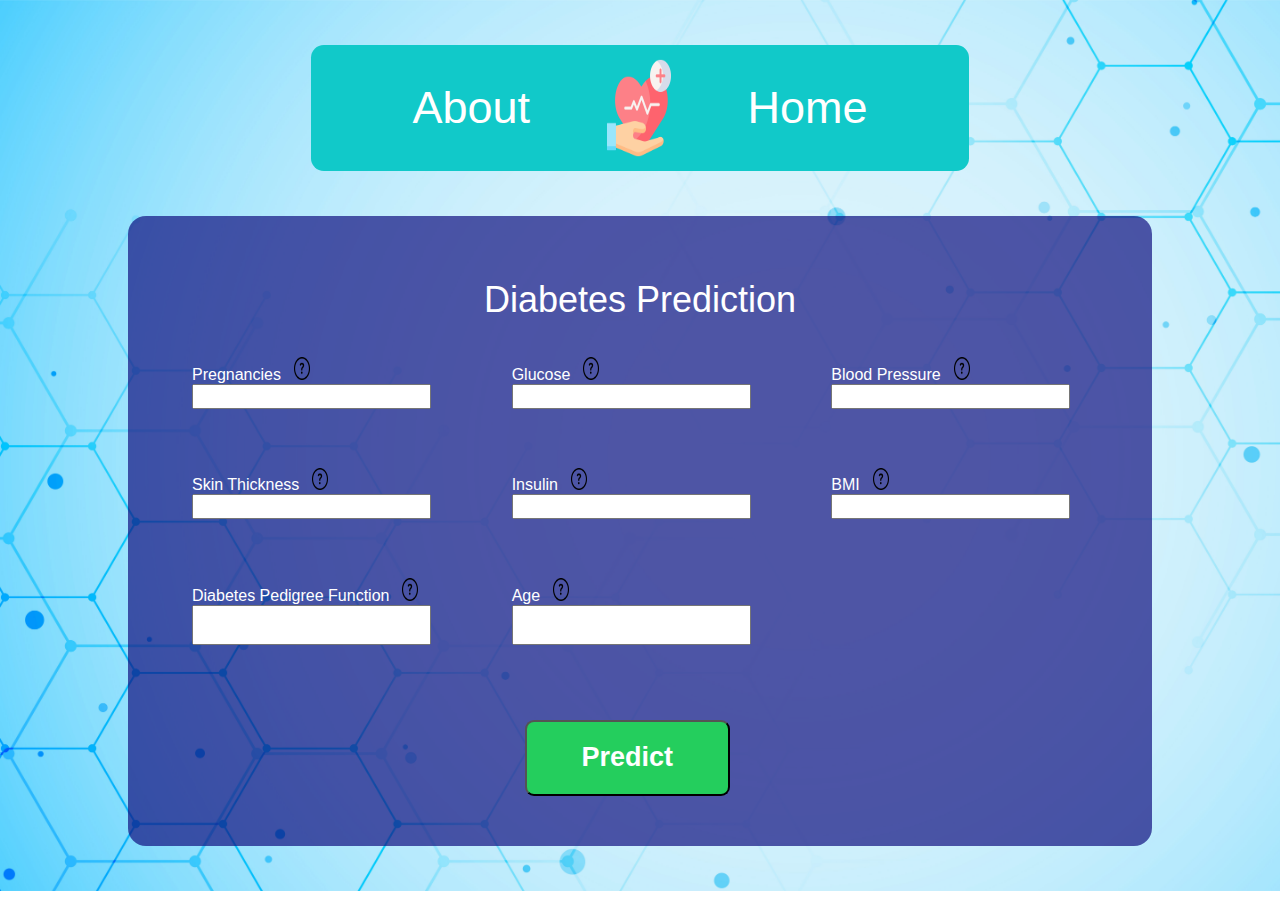
<file: predict diabetes/index.html>
<!DOCTYPE html>
<html lang="en">
  <head>
    <meta charset="UTF-8" />
    <meta name="viewport" content="width=device-width, initial-scale=1.0" />
    <title>Diabetes Prediction</title>
    <link rel="stylesheet" href="form.css" />
  </head>
  <body>
    <nav>
      <a href="about.html">About</a>
      <img src="img/healthcare.png" alt="logo" id="mainLogo" />
      <a href="home.html">Home</a>
    </nav>
    <div id="content">
      <p id="header" class="text">Diabetes Prediction</p>
      <form id="diabetes-form">
        <div id="form">
          <div class="perForm">
            <span
              ><label for="pregnancies" class="text label">Pregnancies</label
              ><img
                class="help"
                src="img/question.png"
                title="The number of pregnancies affects diabetes risk due to hormonal changes during pregnancy."
            /></span>
            <input
              type="text"
              id="pregnancies"
              name="pregnancies"
              class="input"
            />
          </div>
          <div class="perForm">
            <span
              ><label for="glucose" class="text label">Glucose</label
              ><img
                class="help"
                src="img/question.png"
                title="Higher blood glucose levels are a key indicator of potential diabetes."
            /></span>
            <br />
            <input type="text" id="glucose" name="glucose" class="input" />
          </div>
          <div class="perForm">
            <span
              ><label for="blood_pressure" class="text label"
                >Blood Pressure</label
              ><img
                class="help"
                src="img/question.png"
                title="High blood pressure is often associated with an increased risk of diabetes."
            /></span>
            <input
              type="text"
              id="blood_pressure"
              name="blood_pressure"
              class="input"
            />
          </div>
          <div class="perForm">
            <span
              ><label for="skin_thickness" class="text label"
                >Skin Thickness</label
              ><img
                class="help"
                src="img/question.png"
                title="Skinfold thickness helps measure body fat, which is a factor in diabetes risk."
            /></span>
            <input
              type="text"
              id="skin_thickness"
              name="skin_thickness"
              class="input"
            />
          </div>
          <div class="perForm">
            <span
              ><label for="insulin" class="text label">Insulin</label
              ><img
                class="help"
                src="img/question.png"
                title="Insulin levels indicate how your body regulates blood sugar."
            /></span>
            <br />
            <input type="text" id="insulin" name="insulin" class="input" />
          </div>
          <div id="ageForm" class="perForm">
            <span
              ><label for="bmi" class="text label">BMI</label
              ><img
                class="help"
                src="img/question.png"
                title="Helps assess whether a person is underweight, normal weight, overweight, or obese, which are key factors in understanding the risk of diabetes."
            /></span>
            <br />
            <input type="text" id="bmi" name="bmi" class="input" />
          </div>
          <div class="perForm">
            <span
              ><label for="diabetes_pedigree_function" class="text label"
                >Diabetes Pedigree Function</label
              ><img
                class="help"
                src="img/question.png"
                title="This factor considers family history of diabetes and its impact on risk."
            /></span>
            <input
              type="text"
              id="diabetes_pedigree_function"
              name="diabetes_pedigree_function"
              class="input"
            />
          </div>
          <div id="ageForm" class="perForm">
            <span
              ><label for="age" class="text label">Age</label
              ><img
                class="help"
                src="img/question.png"
                title="Age is a key factor; the risk of diabetes increases as you get older."
            /></span>
            <br />
            <input type="text" id="age" name="age" class="input" />
          </div>
          <div id="ageForm" class="perForm">
            <p id="warning">Hey</p>
          </div>
        </div>
        <div id="btn">
          <button type="submit" id="submit">Predict</button>
        </div>
      </form>

      <div id="result"></div>
    </div>
    <script src="script.js"></script>
  </body>
</html>
</file>
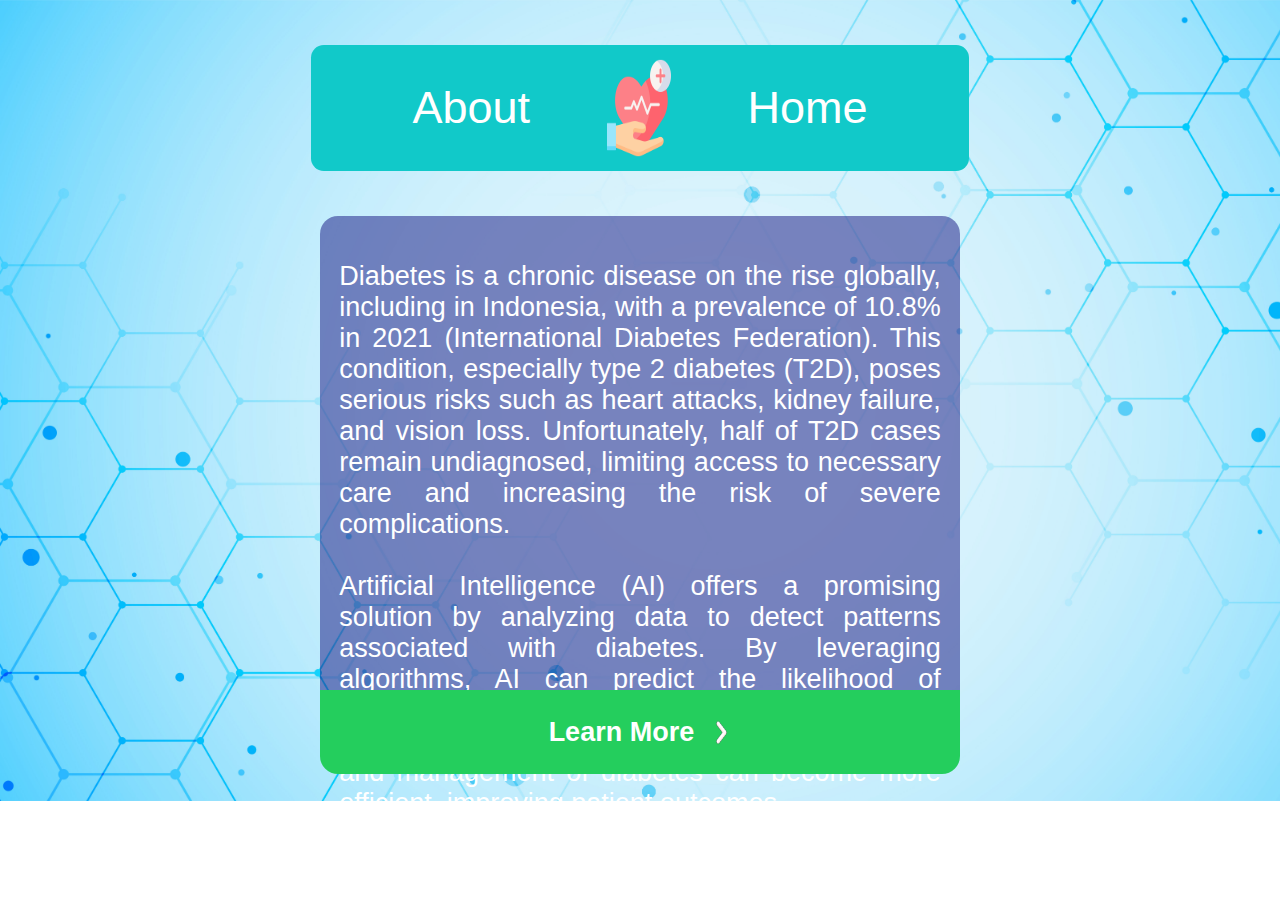
<file: predict diabetes/about.html>
<!DOCTYPE html>
<html lang="en">
  <head>
    <meta charset="UTF-8" />
    <meta name="viewport" content="width=device-width, initial-scale=1.0" />
    <title>Diabetes Prediction - About</title>
    <link rel="stylesheet" href="about.css" />
    <script src="about.js"></script>
  </head>
  <body>
    <nav>
      <a href="about.html">About</a>
      <img src="img/healthcare.png" alt="logo" id="mainLogo" />
      <a href="home.html">Home</a>
    </nav>
    <div id="content">
      <div id="contentDesc">
        <p id="desc" class="text">
          Diabetes is a chronic disease on the rise globally, including in
          Indonesia, with a prevalence of 10.8% in 2021 (International Diabetes
          Federation). This condition, especially type 2 diabetes (T2D), poses
          serious risks such as heart attacks, kidney failure, and vision loss.
          Unfortunately, half of T2D cases remain undiagnosed, limiting access
          to necessary care and increasing the risk of severe complications.
          <br /><br />
          Artificial Intelligence (AI) offers a promising solution by analyzing
          data to detect patterns associated with diabetes. By leveraging
          algorithms, AI can predict the likelihood of diabetes, aiding early
          diagnosis and timely medical intervention. Through AI, the detection
          and management of diabetes can become more efficient, improving
          patient outcomes.
        </p>
        <div onclick="goToRec()" id="btnBar">
          <p class="text" id="start">Learn More</p>
          <img src="img/right-chevron.png" alt="arrow" id="arrow" />
        </div>
      </div>
    </div>
  </body>
</html>
</file>
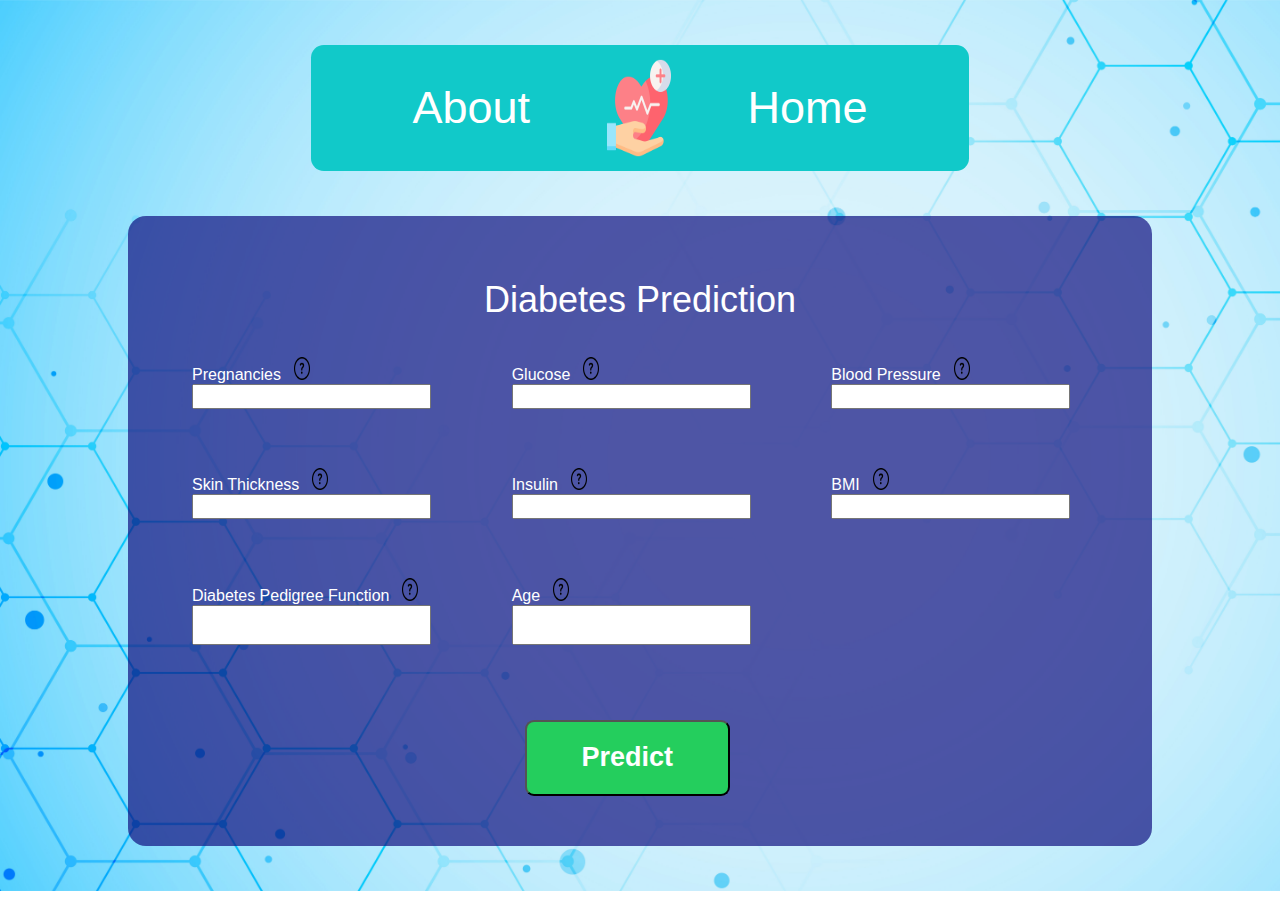
<file: predict diabetes/form.html>
<!DOCTYPE html>
<html lang="en">
  <head>
    <meta charset="UTF-8" />
    <meta name="viewport" content="width=device-width, initial-scale=1.0" />
    <title>Diabetes Prediction - Form</title>
    <link rel="stylesheet" href="form.css" />
    <script src="form.js"></script>
  </head>
  <body>
    <nav>
      <a href="about.html">About</a>
      <img src="img/healthcare.png" alt="logo" id="mainLogo" />
      <a href="home.html">Home</a>
    </nav>
    <div id="content">
      <p id="header" class="text">Diabetes Prediction</p>
      <form action="result.html" method="GET" onsubmit="return onSubmit(event)">
        <div id="form">
          <div class="perForm">
            <span
              ><label for="pregnancies" class="text label">Pregnancies</label
              ><img
                class="help"
                src="img/question.png"
                title="The number of pregnancies affects diabetes risk due to hormonal changes during pregnancy."
            /></span>
            <input
              type="text"
              id="pregnancies"
              name="pregnancies"
              class="input"
            />
          </div>
          <div class="perForm">
            <span
              ><label for="glucose" class="text label">Glucose</label
              ><img
                class="help"
                src="img/question.png"
                title="Higher blood glucose levels are a key indicator of potential diabetes."
            /></span>
            <br />
            <input type="text" id="glucose" name="glucose" class="input" />
          </div>
          <div class="perForm">
            <span
              ><label for="blood-pressure" class="text label"
                >Blood Pressure</label
              ><img
                class="help"
                src="img/question.png"
                title="High blood pressure is often associated with an increased risk of diabetes."
            /></span>
            <input
              type="text"
              id="blood-pressure"
              name="blood-pressure"
              class="input"
            />
          </div>
          <div class="perForm">
            <span
              ><label for="skin-thickness" class="text label"
                >Skin Thickness</label
              ><img
                class="help"
                src="img/question.png"
                title="Skinfold thickness helps measure body fat, which is a factor in diabetes risk."
            /></span>
            <input
              type="text"
              id="skin-thickness"
              name="skin-thickness"
              class="input"
            />
          </div>
          <div class="perForm">
            <span
              ><label for="insulin" class="text label">Insulin</label
              ><img
                class="help"
                src="img/question.png"
                title="Insulin levels indicate how your body regulates blood sugar."
            /></span>
            <br />
            <input type="text" id="insulin" name="insulin" class="input" />
          </div>
          <div id="ageForm" class="perForm">
            <span
              ><label for="bmi" class="text label">BMI</label
              ><img
                class="help"
                src="img/question.png"
                title="Helps assess whether a person is underweight, normal weight, overweight, or obese, which are key factors in understanding the risk of diabetes."
            /></span>
            <br />
            <input type="text" id="bmi" name="bmi" class="input" />
          </div>
          <div class="perForm">
            <span
              ><label for="diabetes-pedigree" class="text label"
                >Diabetes Pedigree Function</label
              ><img
                class="help"
                src="img/question.png"
                title="This factor considers family history of diabetes and its impact on risk."
            /></span>
            <input
              type="text"
              id="diabetes-pedigree"
              name="diabetes-pedigree"
              class="input"
            />
          </div>
          <div id="ageForm" class="perForm">
            <span
              ><label for="age" class="text label">Age</label
              ><img
                class="help"
                src="img/question.png"
                title="Age is a key factor; the risk of diabetes increases as you get older."
            /></span>
            <br />
            <input type="text" id="age" name="age" class="input" />
          </div>
          <div id="ageForm" class="perForm">
            <p id="warning">Hey</p>
          </div>
        </div>
        <div id="btn">
          <button type="submit" id="submit">Predict</button>
        </div>
      </form>
    </div>
    <script src="script.js"></script>
  </body>
</html>
</file>
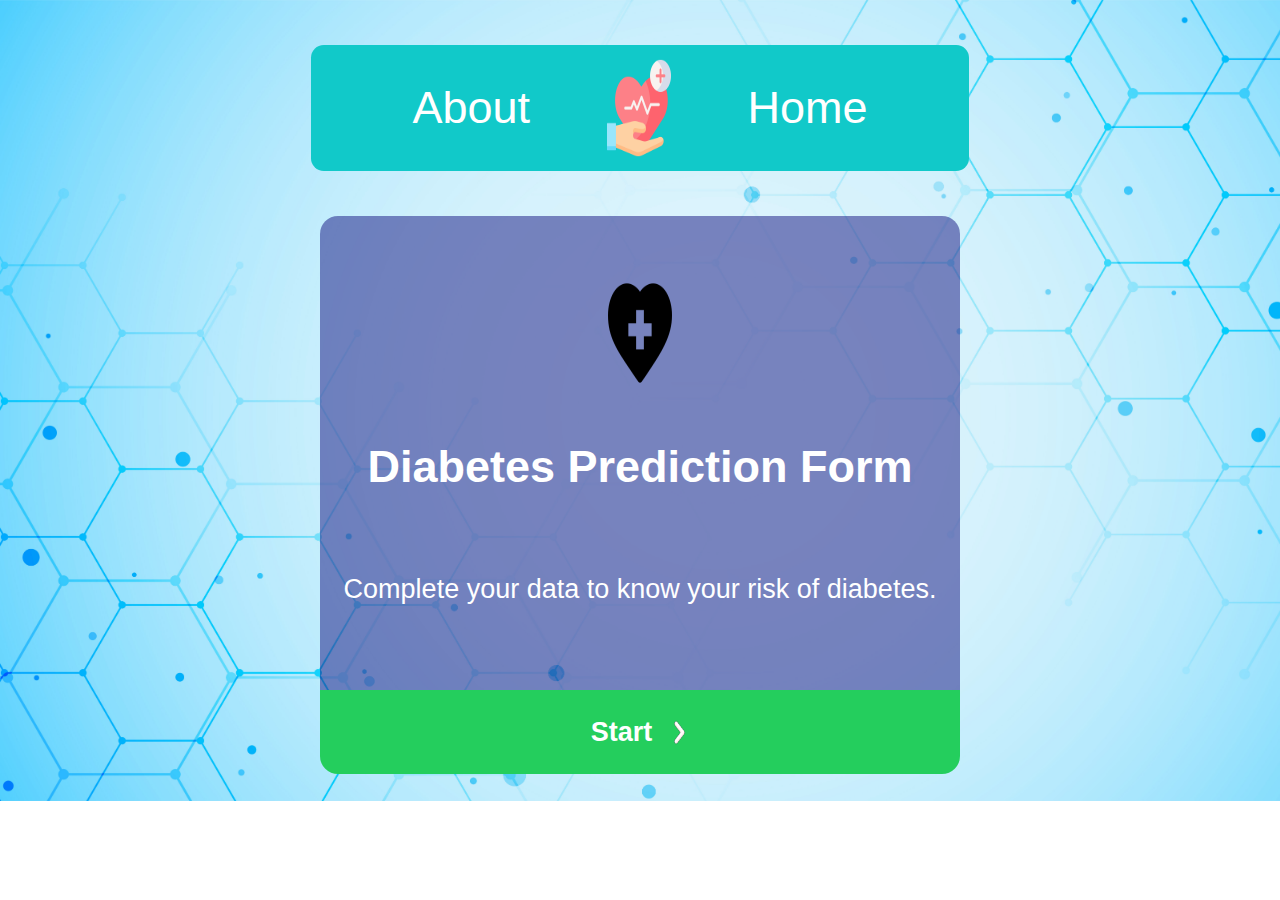
<file: predict diabetes/home.html>
<!DOCTYPE html>
<html lang="en">
  <head>
    <meta charset="UTF-8" />
    <meta name="viewport" content="width=device-width, initial-scale=1.0" />
    <title>Diabetes Prediction</title>
    <link rel="stylesheet" href="home.css" />
    <script src="home.js"></script>
  </head>
  <body>
    <nav>
      <a href="about.html">About</a>
      <img src="img/healthcare.png" alt="logo" id="mainLogo" />
      <a href="home.html">Home</a>
    </nav>
    <div id="content">
      <div id="contentDesc">
        <img src="img/health-care.png" alt="healthLogo" id="healthLogo" />
        <p id="header" class="text">Diabetes Prediction Form</p>
        <p id="desc" class="text">
          Complete your data to know your risk of diabetes.
        </p>
        <div onclick="goToForm()" id="btnBar">
          <p class="text" id="start">Start</p>
          <img src="img/right-chevron.png" alt="arrow" id="arrow" />
        </div>
      </div>
    </div>
  </body>
</html>
</file>
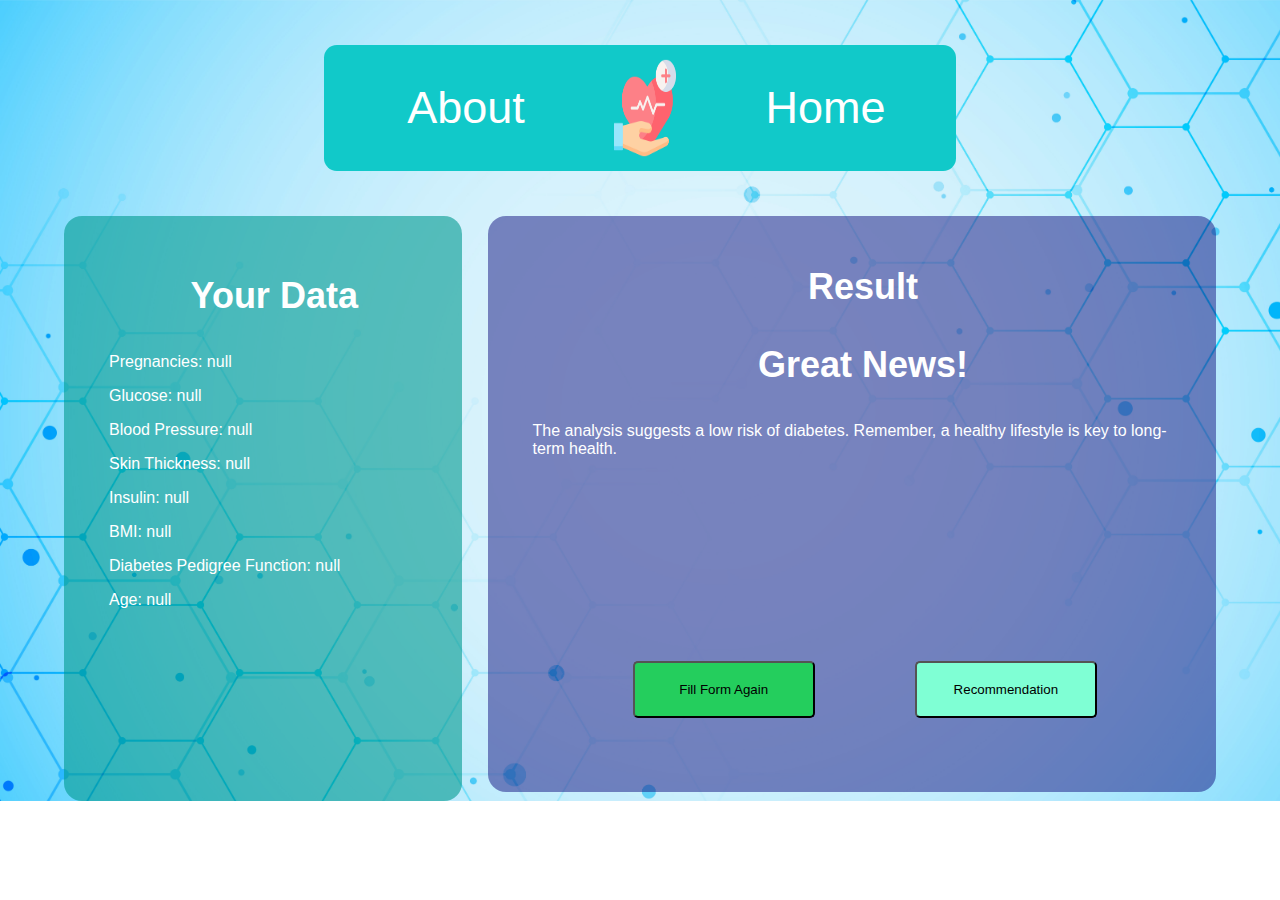
<file: predict diabetes/negativeresult.html>
<!DOCTYPE html>
<html lang="en">
  <head>
    <meta charset="UTF-8" />
    <meta name="viewport" content="width=device-width, initial-scale=1.0" />
    <title>Diabetes Prediction - Result</title>
    <link rel="stylesheet" href="result.css" />
    <script src="resultFunc.js"></script>
  </head>
  <body>
    <nav>
      <a href="about.html">About</a>
      <img src="img/healthcare.png" alt="logo" id="mainLogo" />
      <a href="home.html">Home</a>
    </nav>
    <div id="content">
      <div id="yourData">
        <p class="text" id="header">Your Data</p>
        <p class="text" id="pregData">Pregnancies:</p>
        <p class="text" id="gluData">Glucose:</p>
        <p class="text" id="bloodData">Blood Pressure:</p>
        <p class="text" id="skinData">Skin Thickness:</p>
        <p class="text" id="insulinData">Insulin:</p>
        <p class="text" id="bmiData">BMI:</p>
        <p class="text" id="funcData">Diabetes Pedigree Function:</p>
        <p class="text" id="ageData">Age:</p>
      </div>
      <div id="yourResult">
        <p class="text" id="header">Result</p>
        <p class="text" id="news">Great News!</p>
        <p class="text">
          The analysis suggests a low risk of diabetes. Remember, a healthy
          lifestyle is key to long-term health.
        </p>
        <div id="btnBar">
          <button id="goBack" onClick="goBack()">Fill Form Again</button>
          <button id="recBtn" onclick="goRec()">Recommendation</button>
        </div>
      </div>
    </div>
  </body>
  <script src="result.js"></script>
</html>
</file>
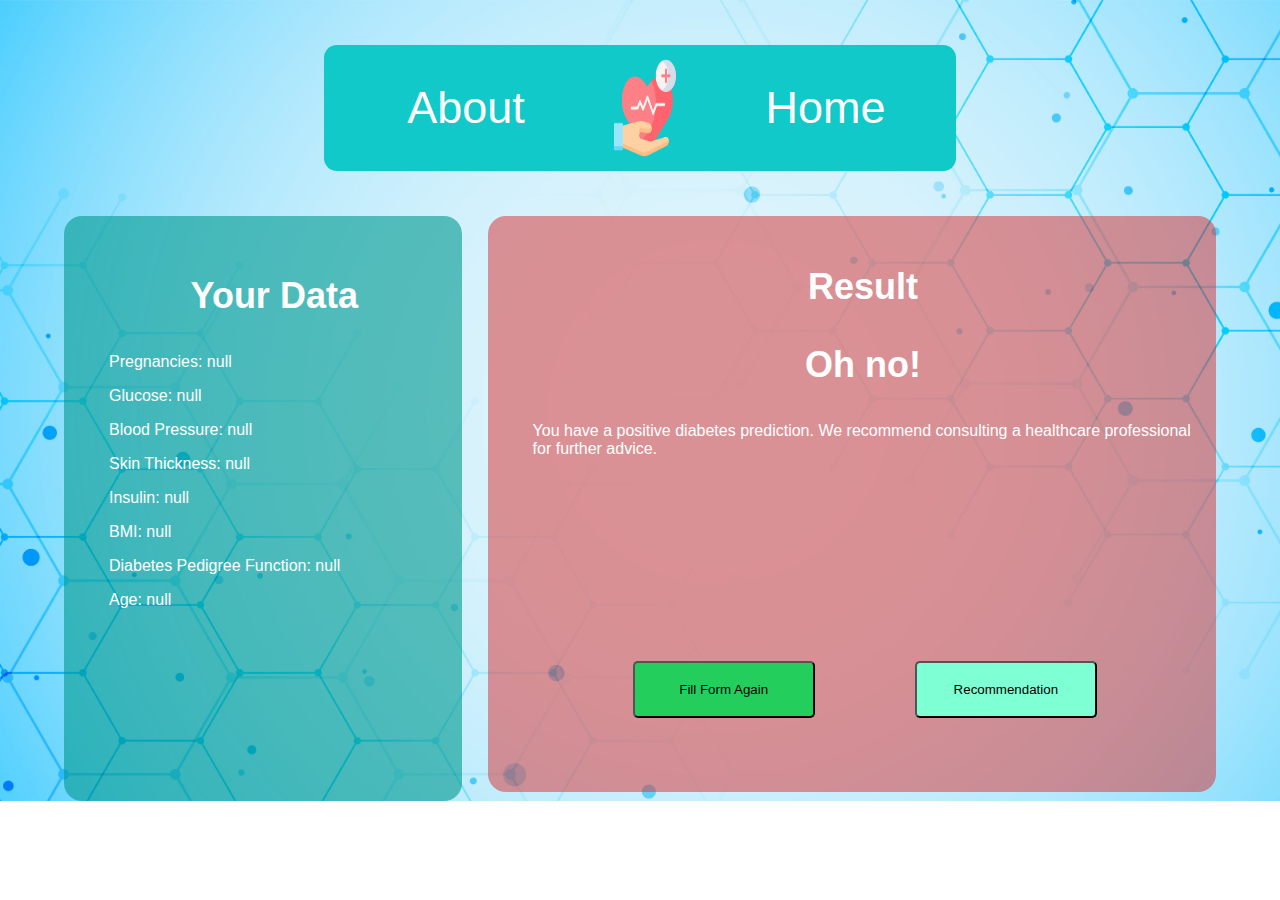
<file: predict diabetes/positiveresult.html>
<!DOCTYPE html>
<html lang="en">
  <head>
    <meta charset="UTF-8" />
    <meta name="viewport" content="width=device-width, initial-scale=1.0" />
    <title>Diabetes Prediction - Result</title>
    <link rel="stylesheet" href="result.css" />
    <script src="resultFunc.js"></script>
  </head>
  <body>
    <nav>
      <a href="about.html">About</a>
      <img src="img/healthcare.png" alt="logo" id="mainLogo" />
      <a href="home.html">Home</a>
    </nav>
    <div id="content">
      <div id="yourData">
        <p class="text" id="header">Your Data</p>
        <p class="text" id="pregData">Pregnancies:</p>
        <p class="text" id="gluData">Glucose:</p>
        <p class="text" id="bloodData">Blood Pressure:</p>
        <p class="text" id="skinData">Skin Thickness:</p>
        <p class="text" id="insulinData">Insulin:</p>
        <p class="text" id="bmiData">BMI:</p>
        <p class="text" id="funcData">Diabetes Pedigree Function:</p>
        <p class="text" id="ageData">Age:</p>
      </div>
      <div id="yourResult2">
        <p class="text" id="header">Result</p>
        <p class="text" id="news">Oh no!</p>
        <p class="text">
          You have a positive diabetes prediction.
          We recommend consulting a healthcare professional for further advice.
        </p>
        <div id="btnBar">
          <button id="goBack" onClick="goBack()">Fill Form Again</button>
          <button id="recBtn" onclick="goRec()">Recommendation</button>
        </div>
      </div>
    </div>
  </body>
  <script src="result.js"></script>
</html>
</file>
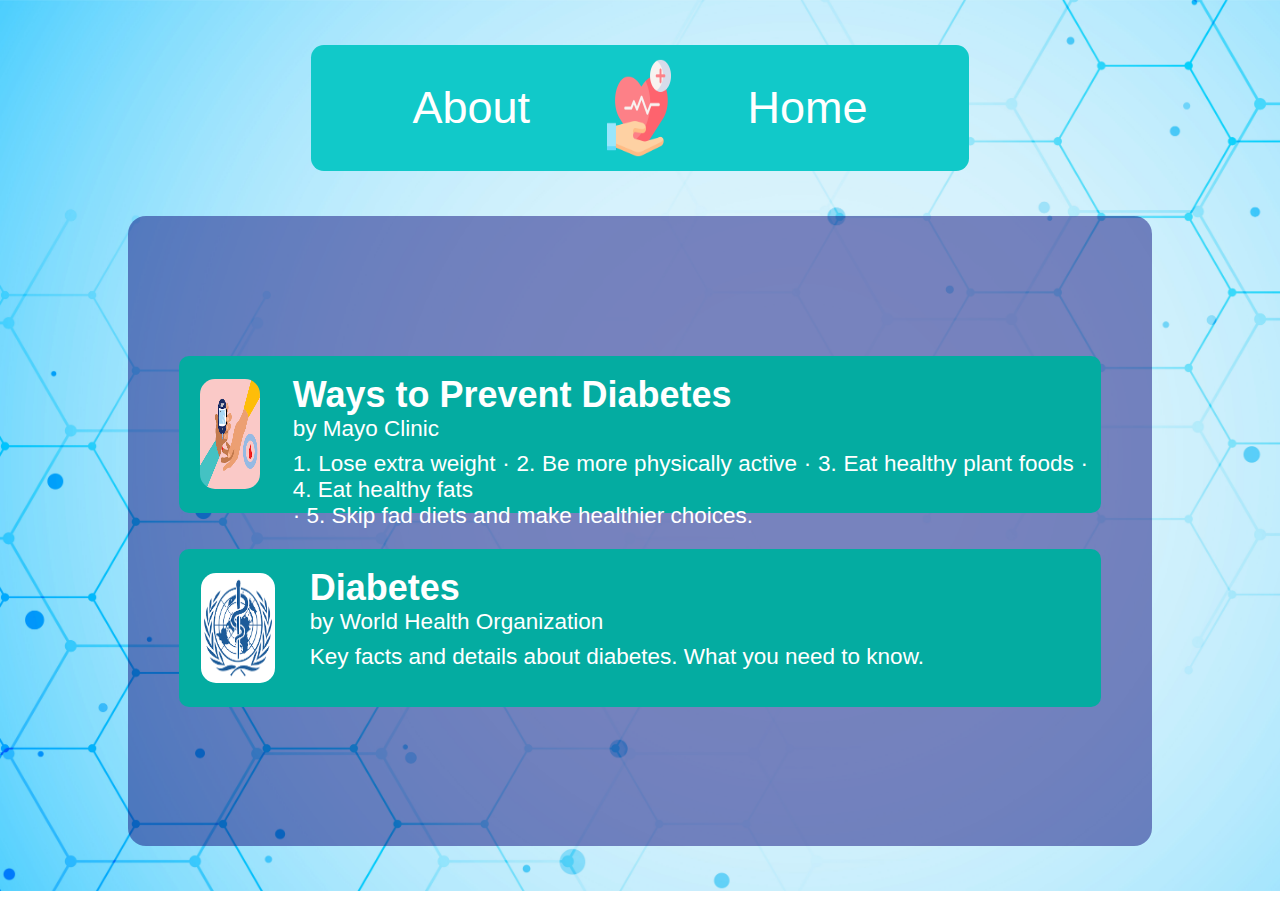
<file: predict diabetes/rec.html>
<!DOCTYPE html>
<html lang="en">
  <head>
    <meta charset="UTF-8" />
    <meta name="viewport" content="width=device-width, initial-scale=1.0" />
    <title>Diabetes Prediction - Recommendation</title>
    <link rel="stylesheet" href="rec.css" />
  </head>
  <body>
    <nav>
      <a href="about.html">About</a>
      <img src="img/healthcare.png" alt="logo" id="mainLogo" />
      <a href="home.html">Home</a>
    </nav>
    <div id="content">
      <div id="contentDesc">
        <a
          target="_blank"
          class="article"
          href="https://www.mayoclinic.org/diseases-conditions/type-2-diabetes/in-depth/diabetes-prevention/art-20047639"
        >
          <div class="image">
            <img class="articleImg" src="img/article1.png" alt="articleImage" />
          </div>
          <div class="articleDesc">
            <div class="title text header">Ways to Prevent Diabetes</div>
            <span class="text by"> by Mayo Clinic</span>
            <div class="desc text">
              1. Lose extra weight · 2. Be more physically active · 3. Eat
              healthy plant foods · 4. Eat healthy fats <br />· 5. Skip fad
              diets and make healthier choices.
            </div>
          </div>
        </a>
        <a
          target="_blank"
          class="article"
          href="https://www.googleadservices.com/pagead/aclk?sa=L&ai=DChcSEwiUkeLUpKyKAxUulksFHXwqH1gYABACGgJzZg&ae=2&aspm=1&co=1&ase=5&gclid=Cj0KCQiAvP-6BhDyARIsAJ3uv7Ybab4CqO2LCz7W5fugs1RNYMqYaPjmXGT46Ey4gWdRJj6XICpaIkMaAogMEALw_wcB&ohost=www.google.com&cid=CAESV-D2a0T4XsnN1OBdSc5cgigXZg-GFDk_nVrVqCUBwpMOYU-Mj1j9aJcZThc5JY6nYcoO2tAnMAJnKtjNabxStdmrA_eqLShNJuBjZ397ufxrcSBDmaDiMA&sig=AOD64_3dXe5a2eON7U0lFZif3EWVKiae0g&q&adurl&ved=2ahUKEwiLntzUpKyKAxU6S2cHHfT4IFEQqyQoAXoECAoQDQ"
        >
          <div class="image">
            <img class="articleImg" src="img/who.png" alt="articleImage" />
          </div>
          <div class="articleDesc">
            <div class="title text header">Diabetes</div>
            <span class="text by"> by World Health Organization</span>
            <div class="desc text">
              Key facts and details about diabetes. What you need to know.
            </div>
          </div></a
        >
        <!-- <div class="article"></div> -->
      </div>
    </div>
  </body>
</html>
</file>
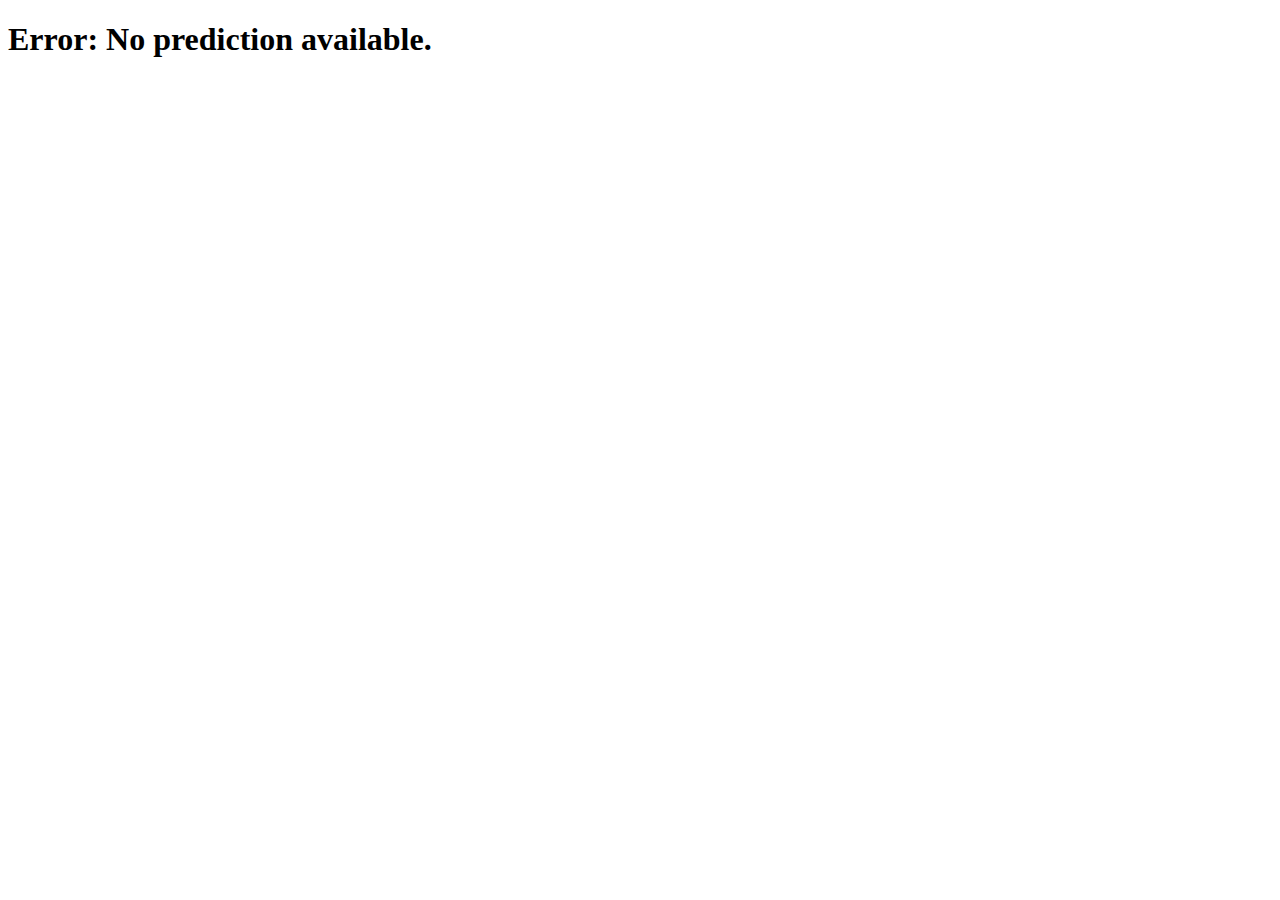
<file: predict diabetes/result.html>
<!DOCTYPE html>
<html lang="en">
  <head>
    <meta charset="UTF-8" />
    <meta name="viewport" content="width=device-width, initial-scale=1.0" />
    <title>Prediction Result</title>
    <script>
      document.addEventListener("DOMContentLoaded", () => {
        // Ambil prediksi dari localStorage
        const prediction = localStorage.getItem("diabetesPrediction");

        if (prediction === "0") {
          // Redirect ke halaman negatif
          window.location.href = "/negativeresult.html";
        } else if (prediction === "1") {
          // Redirect ke halaman positif
          window.location.href = "/positiveresult.html";
        } else {
          // Jika tidak ada prediksi, tampilkan pesan error
          document.body.innerHTML = "<h1>Error: No prediction available.</h1>";
        }
      });
    </script>
  </head>
  <body>
    <h1>Redirecting...</h1>
  </body>
</html>
</file>
<file: predict diabetes/form.css>
body {
  margin: 0;
  padding: 5vh 5vw 5vh 5vw;
  box-sizing: content-box;
  background-image: url(img/homebg.jpg);
  background-repeat: no-repeat;
  background-size: cover;
  display: flex;
  justify-content: center;
  flex-direction: column;
  align-items: center;
}
nav {
  background-color: rgb(17, 201, 201);
  width: 50vw;
  height: 12vh;
  border-radius: 1vw;
  padding: 1vh;
  display: flex;
  flex-direction: row;
  justify-content: center;
  align-items: center;
}
nav > img,
a {
  font-size: 5vh;
  color: white;
  margin-left: 3vw;
  margin-right: 3vw;
  font-family: sans-serif;
}

nav > a {
  text-decoration: none;
}
nav > a:hover {
  color: rgb(17, 17, 128, 0.5);
}
#content {
  background-color: rgb(17, 17, 128, 0.7);
  width: 70vw;
  height: 63vh;
  padding: 3vh 5vw 4vh 5vw;
  margin-left: auto;
  margin-right: auto;
  margin-top: 5vh;
  border-radius: 2vh;
  position: relative;
}
#form {
  display: grid;
  grid-template-columns: repeat(3, 1fr);
  gap: 7vh;
}
#form {
  width: 100%;
  height: 100%;
}
.text {
  color: white;
  font-family: sans-serif;
}
.input {
  width: 90%;
  height: 40%;
}
#inputAge {
  width: 90%;
  height: 40%;
}
.label {
  margin-bottom: 2vh;
}
#btn {
  width: 100%;
  height: 20%;
  position: absolute;
  bottom: 0;
  right: 1vw;
  display: flex;
  justify-content: center;
  /* align-items: center; */
}
#submit {
  width: 20%;
  height: 60%;
  background-color: #24ce5d;
  border-radius: 1vh;
  color: white;
  font-family: sans-serif;
  font-size: 3vh;
  font-weight: bold;
}
#header {
  display: flex;
  justify-content: center;
  font-size: 4vh;
}
.help {
  margin-left: 1vw;
  width: 1.25vw;
  height: 2.5vh;
}
#mainLogo {
  width: 10%;
  height: 90%;
}
.invisText {
  visibility: hidden;
}
#warning {
  font-size: 3vh;
  font-weight: bolder;
  color: red;
  visibility: hidden;
}
</file>
<file: predict diabetes/about.css>
body {
  margin: 0;
  padding: 5vh 5vw 5vh 5vw;
  box-sizing: content-box;
  background-image: url(img/homebg.jpg);
  background-repeat: no-repeat;
  background-size: cover;
  display: flex;
  justify-content: center;
  flex-direction: column;
  align-items: center;
}
nav {
  background-color: rgb(17, 201, 201);
  width: 50vw;
  height: 12vh;
  border-radius: 1vw;
  padding: 1vh;
  display: flex;
  flex-direction: row;
  justify-content: center;
  align-items: center;
}
nav > img,
a {
  font-size: 5vh;
  color: white;
  margin-left: 3vw;
  margin-right: 3vw;
  font-family: sans-serif;
}

nav > a {
  text-decoration: none;
}
nav > a:hover {
  color: rgb(17, 17, 128, 0.5);
}
#content {
  background-color: rgb(17, 17, 128, 0.5);
  width: 50vw;
  height: 60vh;
  margin-left: auto;
  margin-right: auto;
  margin-top: 5vh;
  border-radius: 2vh;
}
#contentDesc {
  width: 100%;
  height: 100%;
  display: flex;
  flex-direction: column;
  padding-top: 2vh;
  align-items: center;
  gap: 1vh;
  position: relative;
}
#btnBar {
  background-color: #24ce5d;
  width: 100%;
  height: 15%;
  display: flex;
  flex-direction: row;
  justify-content: center;
  align-items: center;
  position: absolute;
  bottom: 0;
  border-bottom-left-radius: 2vh;
  border-bottom-right-radius: 2vh;
  gap: 2vh;
}
#btnBar:hover {
  background-color: #1fb752;
  cursor: pointer;
}
.text {
  color: white;
  font-family: sans-serif;
}
#start {
  font-size: 3vh;
  font-weight: 600;
}
#header {
  font-size: 5vh;
  font-weight: bolder;
}
#desc {
  font-size: 3vh;
  text-align: justify;
  margin: 3vh 1.5vw 1vh 1.5vw;
}
#healthLogo {
  margin-top: 5vh;
  width: 5vw;
  height: 12vh;
}
#arrow {
  width: 3%;
  height: 30%;
}
#mainLogo {
  width: 10%;
  height: 90%;
}
</file>
<file: predict diabetes/home.css>
body {
  margin: 0;
  padding: 5vh 5vw 5vh 5vw;
  box-sizing: content-box;
  background-image: url(img/homebg.jpg);
  background-repeat: no-repeat;
  background-size: cover;
  display: flex;
  justify-content: center;
  flex-direction: column;
  align-items: center;
}
nav {
  background-color: rgb(17, 201, 201);
  width: 50vw;
  height: 12vh;
  border-radius: 1vw;
  padding: 1vh;
  display: flex;
  flex-direction: row;
  justify-content: center;
  align-items: center;
}
nav > img,
a {
  font-size: 5vh;
  color: white;
  margin-left: 3vw;
  margin-right: 3vw;
  font-family: sans-serif;
}

nav > a {
  text-decoration: none;
}
nav > a:hover {
  color: rgb(17, 17, 128, 0.5);
}
#content {
  background-color: rgb(17, 17, 128, 0.5);
  width: 50vw;
  height: 60vh;
  margin-left: auto;
  margin-right: auto;
  margin-top: 5vh;
  border-radius: 2vh;
}
#contentDesc {
  width: 100%;
  height: 100%;
  display: flex;
  flex-direction: column;
  padding-top: 2vh;
  align-items: center;
  gap: 1vh;
  position: relative;
}
#btnBar {
  background-color: #24ce5d;
  width: 100%;
  height: 15%;
  display: flex;
  flex-direction: row;
  justify-content: center;
  align-items: center;
  position: absolute;
  bottom: 0;
  border-bottom-left-radius: 2vh;
  border-bottom-right-radius: 2vh;
  gap: 2vh;
}
#btnBar:hover {
  background-color: #1fb752;
  cursor: pointer;
}
.text {
  color: white;
  font-family: sans-serif;
}
#start {
  font-size: 3vh;
  font-weight: 600;
}
#header {
  font-size: 5vh;
  font-weight: bolder;
}
#desc {
  font-size: 3vh;
  font-weight: 500;
}
#healthLogo {
  margin-top: 5vh;
  width: 5vw;
  height: 12vh;
}
#arrow {
  width: 3%;
  height: 30%;
}
#mainLogo {
  width: 10%;
  height: 90%;
}
</file>
<file: predict diabetes/result.css>
body {
  margin: 0;
  padding: 5vh 5vw 5vh 5vw;
  box-sizing: content-box;
  background-image: url(img/homebg.jpg);
  background-repeat: no-repeat;
  background-size: cover;
  display: flex;
  justify-content: center;
  flex-direction: column;
  align-items: center;
}
nav {
  background-color: rgb(17, 201, 201);
  width: 48vw;
  height: 12vh;
  border-radius: 1vw;
  padding: 1vh;
  display: flex;
  flex-direction: row;
  justify-content: center;
  align-items: center;
}
nav > img,
a {
  font-size: 5vh;
  color: white;
  margin-left: 4vw;
  margin-right: 3vw;
  font-family: sans-serif;
}

nav > a {
  text-decoration: none;
}
nav > a:hover {
  color: rgb(17, 17, 128, 0.5);
}
#content {
  width: 100%;
  height: 60vh;
  display: flex;
  flex-direction: row;
  justify-content: center;
  gap: 2vw;
  margin-top: 5vh;
}
#yourData {
  /* background-color: rgba(91, 255, 173, 0.6); */
  background-color: rgb(0, 153, 143, 0.6);
  width: 30%;
  height: 100%;
  border-radius: 2vh;
  padding: 2.5vh;
  padding-left: 5vh;
}
#yourResult {
  background-color: rgb(17, 17, 128, 0.5);
  width: 60%;
  height: 100%;
  border-radius: 2vh;
  padding: 1.5vh 2.5vh 2.5vh 2.5vh;
  padding-left: 5vh;
  position: relative;
}
#yourResult2 {
  background-color: rgba(216, 45, 45, 0.5);
  width: 60%;
  height: 100%;
  border-radius: 2vh;
  padding: 1.5vh 2.5vh 2.5vh 2.5vh;
  padding-left: 5vh;
  position: relative;
}
#mainLogo {
  width: 10%;
  height: 90%;
}
.text {
  color: white;
  font-family: sans-serif;
}
#header {
  font-size: 4vh;
  font-weight: bolder;
  width: 100%;
  text-align: center;
}
#news {
  font-size: 4vh;
  font-weight: bold;
  width: 100%;
  text-align: center;
}
#btnBar {
  width: 100%;
  height: 20%;
  position: absolute;
  bottom: 0;
  padding-bottom: 5vh;
  display: flex;
  flex-direction: row;
  justify-content: space-evenly;
  align-items: center;
}
#btnBar > button {
  width: 25%;
  height: 50%;
  border-radius: 5px;
}
#recBtn {
  background-color: aquamarine;
  margin-right: 5vw;
}
#goBack {
  background-color: #24ce5d;
}
#recBtn:hover {
  background-color: rgb(87, 228, 181);
  cursor: pointer;
}
#goBack:hover {
  background-color: #16ac48;
  cursor: pointer;
}
</file>
<file: predict diabetes/rec.css>
body {
  margin: 0;
  padding: 5vh 5vw 5vh 5vw;
  box-sizing: content-box;
  background-image: url(img/homebg.jpg);
  background-repeat: no-repeat;
  background-size: cover;
  display: flex;
  justify-content: center;
  flex-direction: column;
  align-items: center;
}
nav {
  background-color: rgb(17, 201, 201);
  width: 50vw;
  height: 12vh;
  border-radius: 1vw;
  padding: 1vh;
  display: flex;
  flex-direction: row;
  justify-content: center;
  align-items: center;
}
nav > img,
a {
  font-size: 5vh;
  color: white;
  margin-left: 3vw;
  margin-right: 3vw;
  font-family: sans-serif;
}

nav > a {
  text-decoration: none;
}
nav > a:hover {
  color: rgb(17, 17, 128, 0.5);
}
#content {
  background-color: rgb(17, 17, 128, 0.5);
  width: 80vw;
  height: 70vh;
  margin-left: auto;
  margin-right: auto;
  margin-top: 5vh;
  border-radius: 2vh;
}
#contentDesc {
  width: 100%;
  height: 100%;
  display: flex;
  flex-direction: column;
  align-items: center;
  justify-content: center;
  gap: 4vh;
  position: relative;
}
.text {
  color: white;
  font-family: sans-serif;
}
#start {
  font-size: 3vh;
  font-weight: 600;
}
.header {
  font-size: 4vh;
  font-weight: bolder;
}
.desc {
  font-size: 2.5vh;
  text-align: justify;
}
.by {
  font-size: 2.5vh;
  margin-bottom: 1vh;
}
#healthLogo {
  margin-top: 5vh;
  width: 5vw;
  height: 12vh;
}
#arrow {
  width: 3%;
  height: 30%;
}
#mainLogo {
  width: 10%;
  height: 90%;
}
.article {
  width: 90%;
  height: 25%;
  border-radius: 10px;
  background-color: rgb(4, 172, 161);
  display: flex;
  flex-direction: row;
  text-decoration: none;
}
.article:hover {
  background-color: rgb(4, 147, 137);
}
.image {
  margin: 0vh 1vw 0vh 1vw;
  width: 10%;
  height: 100%;
  display: flex;
  justify-content: center;
  align-items: center;
}
.articleImg {
  width: 80%;
  height: 70%;
  border-radius: 15px;
}
.articleDesc {
  margin: 2vh 1vw 2vh 1vw;
  display: flex;
  flex-direction: column;
}
</file>
